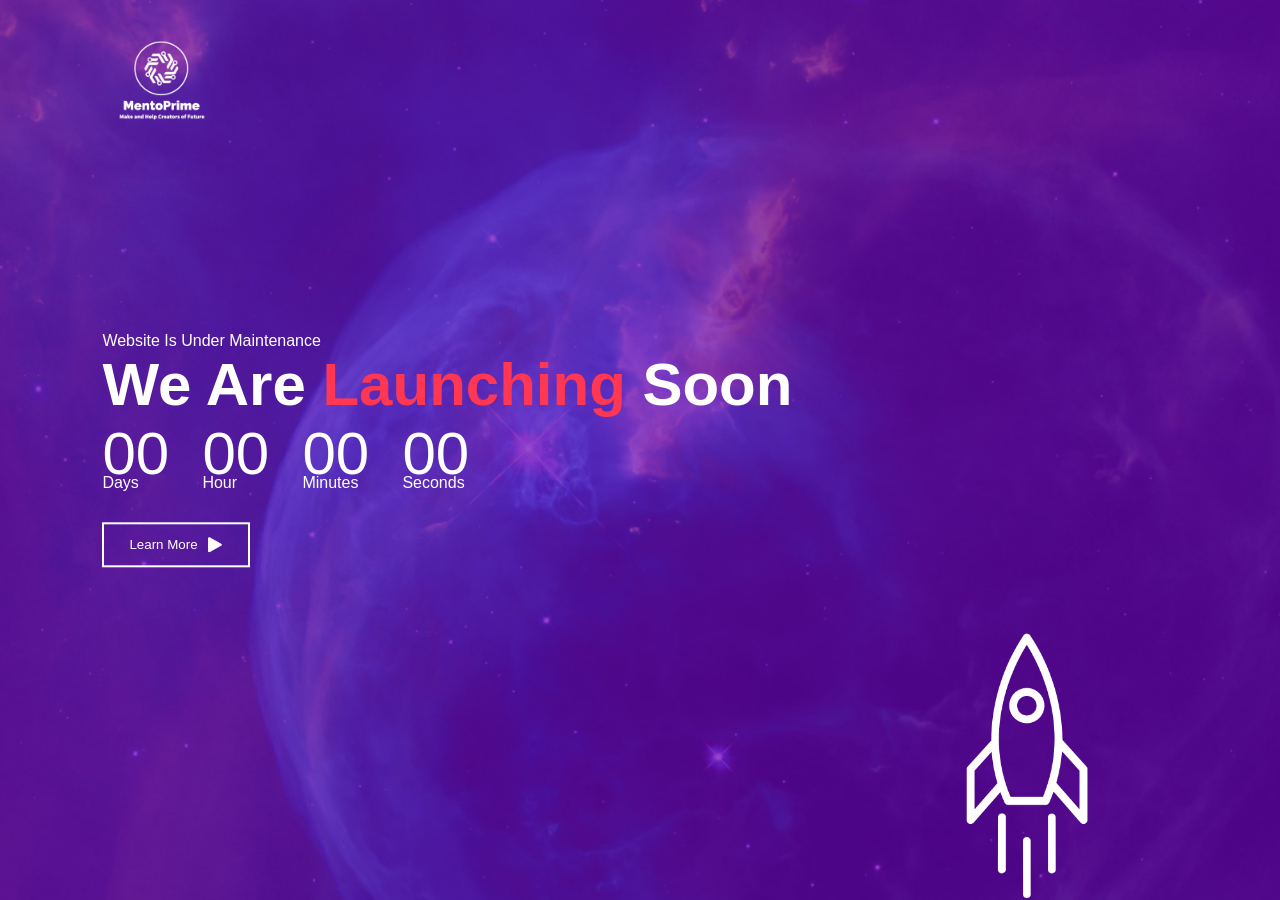
<file: index.html>
<!DOCTYPE html>
<html lang="en">

<head>
    <meta charset="UTF-8">
    <meta http-equiv="X-UA-Compatible" content="IE=edge">
    <meta name="viewport" content="width=device-width, initial-scale=1.0">
    <title>We Are Launching This Revolutionary Product Soon!!</title>
    <link rel="stylesheet" href="style.css" type="text/css">
</head>

<body>
    <div class="container">
        <img src="images\logo_1.png" class="logo">
        <div class="content">
            <p>Website Is Under Maintenance</p>
            <h1>We Are <span>Launching</span> Soon</h1>
            <div class="launch-time">
                <div>
                    <p id="days">00</p>
                    <span>Days</span>
                </div>
                <div>
                    <p id="hours">00</p>
                    <span>Hour</span>
                </div>
                <div>
                    <p id="minutes">00</p>
                    <span>Minutes</span>
                </div>
                <div>
                    <p id="seconds">00</p>
                    <span>Seconds</span>
                </div>
            </div>
            <button type="button">Learn More <img src="images/triangle.png"></button>
        </div>
        <img src="images/rocket.png" class="rocket">
    </div>
    <script>
        var countDownDate = new Date("Mar 27, 2022 00:00:00").getTime()
        var x = setInterval(function () {
            var now = new Date().getTime();
            var distance = countDownDate - now;
            var days = Math.floor(distance / (1000 * 60 * 60 * 24));
            var hours = Math.floor((distance % (1000 * 60 * 60 * 24)) / (1000 * 60 * 60));
            var minutes = Math.floor((distance % (1000 * 60 * 60)) / (1000 * 60));
            var seconds = Math.floor((distance % (1000 * 60)) / 1000);

            document.getElementById("days").innerHTML = days;
            document.getElementById("hours").innerHTML = hours;
            document.getElementById("minutes").innerHTML = minutes;
            document.getElementById("seconds").innerHTML = seconds;

            if (distance < 0) {
                clearInterval(x)
                document.getElementById("days").innerHTML = "00";
                document.getElementById("hours").innerHTML = "00";
                document.getElementById("minutes").innerHTML = "00";
                document.getElementById("seconds").innerHTML = "00";
            }
        }, 1000)

    </script>
</body>

</html>
</file>
<file: style.css>
* {
  margin: 0;
  padding: 0;
  font-family: "poppins", sans-serif;
  box-sizing: border-box;
}

.container {
  width: 100vw;
  height: 100vh;
  background-image: url(images/background.png);
  background-position: center;
  background-size: cover;
  padding: 0 8%;
}

.logo {
  width: 120px;
  padding: 20px 0;
  cursor: pointer;
}
.content {
  top: 50%;
  position: absolute;
  transform: translateY(-50%);
  color: #fff;
}
.content h1 {
  font-size: 60px;
  font-weight: 800;
}
.content h1 span {
  color: #ff3753;
}
.content button {
  background: transparent;
  border: 2px solid #fff;
  outline: none;
  padding: 12px 25px;
  color: #fff;
  display: flex;
  align-items: center;
  margin-top: 30px;
  cursor: pointer;
}
.content button img {
  width: 15px;
  margin-left: 10px;
}
.launch-time {
  display: flex;
}
.launch-time div {
  flex-basis: 100px;
}
.launch-time div p {
  font-size: 60px;
  margin-bottom: -14px;
}
.rocket {
  width: 250px;
  position: absolute;
  right: 10%;
  bottom: 0;
  animation: rocket 4s linear infinite;
}
@keyframes rocket {
  0% {
    bottom: 0;
    opacity: 0;
  }
  100% {
    bottom: 105%;
    opacity: 1;
  }
}
</file>
